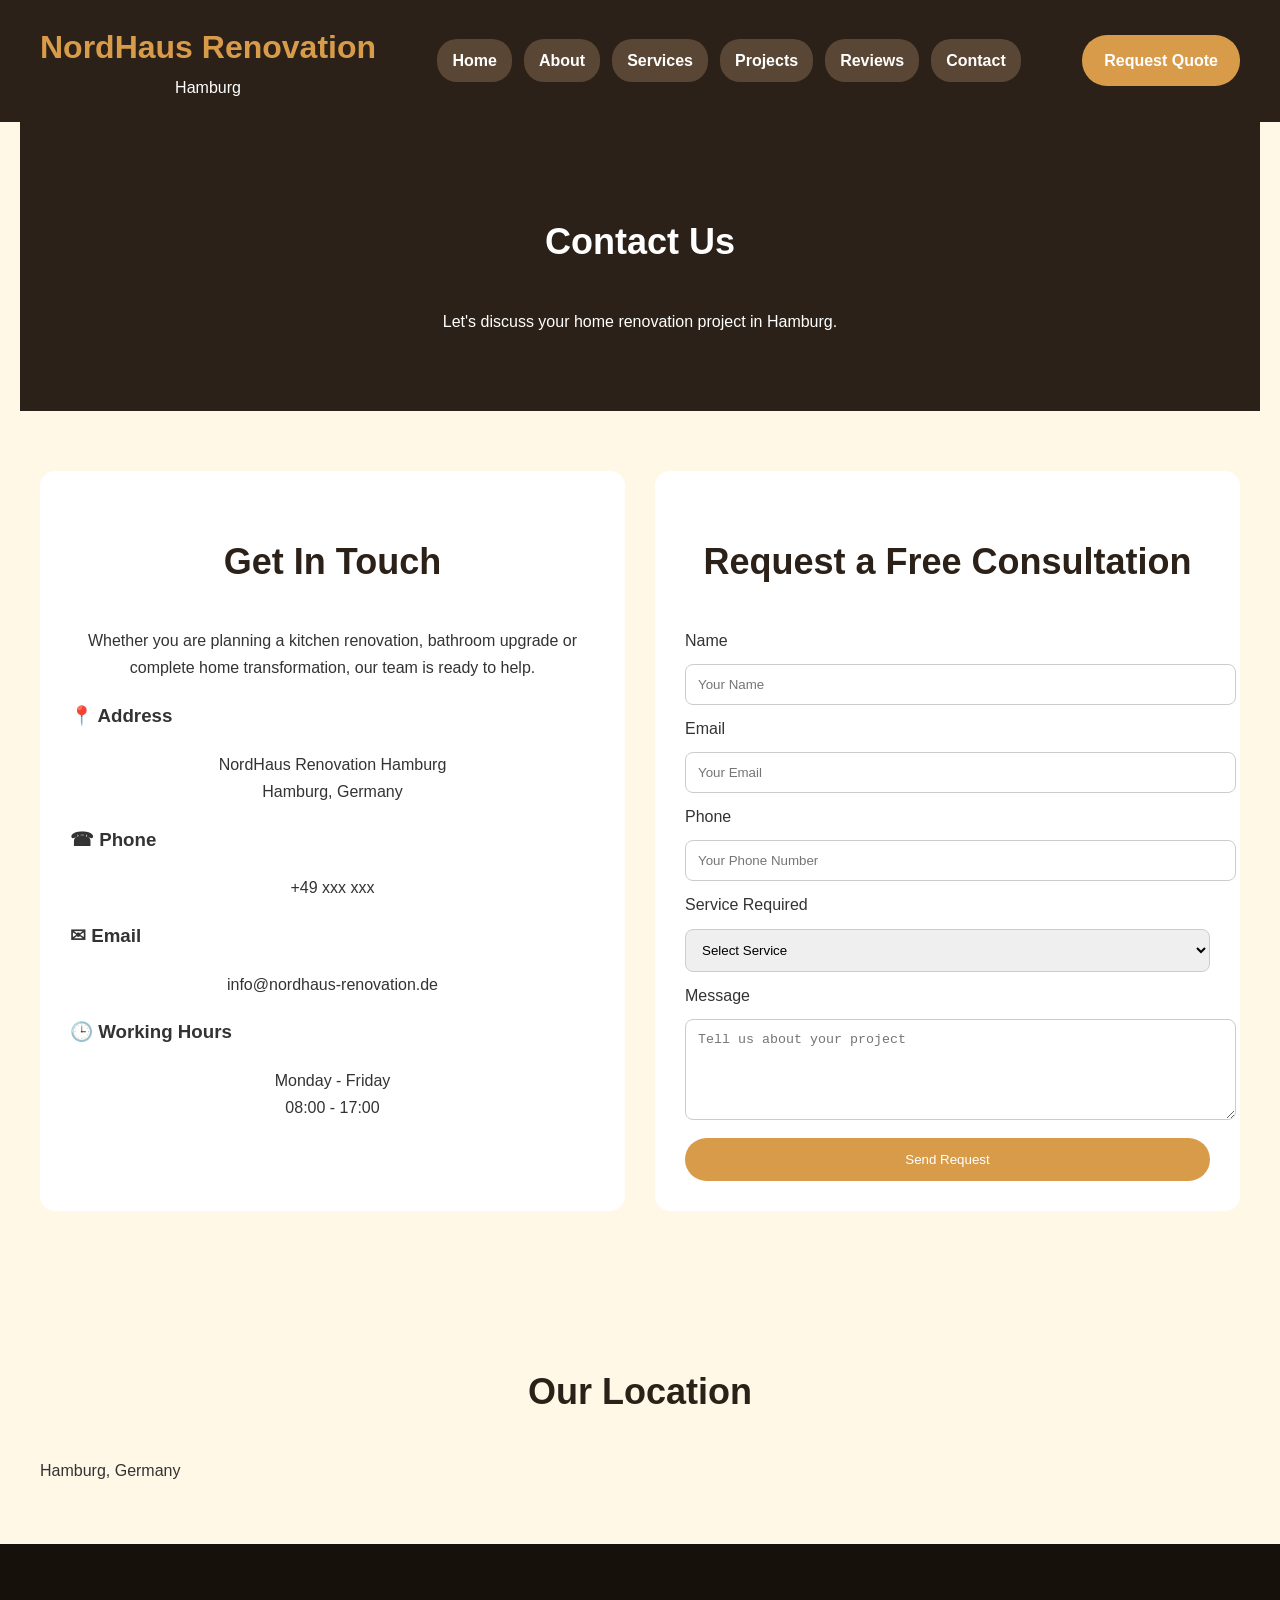
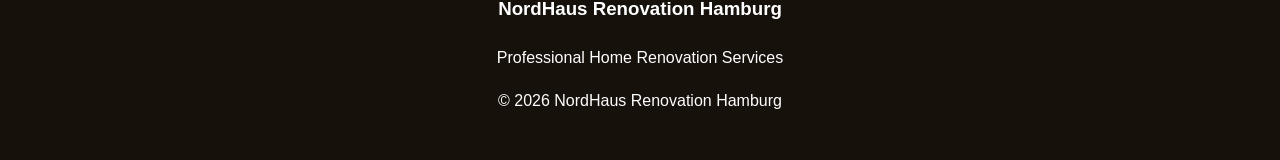
<file: contact.html>
<!DOCTYPE html>
<html lang="en">

<head>

<meta charset="UTF-8">

<meta name="viewport" content="width=device-width, initial-scale=1.0">

<title>
Contact NordHaus Renovation Hamburg
</title>

<link rel="stylesheet" href="css/style.css">

</head>


<body>


<!-- HEADER -->

<header>

<div class="header-container">


<div class="logo">

<h1>
NordHaus Renovation
</h1>

<p>
Hamburg
</p>

</div>


<nav>

<a href="index.html">Home</a>
<a href="about.html">About</a>
<a href="services.html">Services</a>
<a href="gallery.html">Projects</a>
<a href="reviews.html">Reviews</a>
<a href="contact.html">Contact</a>

</nav>


<a href="contact.html" class="quote-btn">
Request Quote
</a>


</div>

</header>





<!-- CONTACT HERO -->


<section class="page-hero">


<h2>
Contact Us
</h2>


<p>
Let's discuss your home renovation project in Hamburg.
</p>


</section>







<!-- CONTACT SECTION -->


<section class="contact-section">



<div class="contact-info">


<h2>
Get In Touch
</h2>


<p>
Whether you are planning a kitchen renovation,
bathroom upgrade or complete home transformation,
our team is ready to help.
</p>



<div class="info-box">


<h3>
📍 Address
</h3>

<p>
NordHaus Renovation Hamburg<br>
Hamburg, Germany
</p>


</div>




<div class="info-box">


<h3>
☎ Phone
</h3>

<p>
+49 xxx xxx
</p>


</div>





<div class="info-box">


<h3>
✉ Email
</h3>

<p>
info@nordhaus-renovation.de
</p>


</div>





<div class="info-box">


<h3>
🕒 Working Hours
</h3>

<p>
Monday - Friday<br>
08:00 - 17:00
</p>


</div>



</div>







<!-- FORM -->


<div class="contact-form">


<h2>
Request a Free Consultation
</h2>


<form>


<label>
Name
</label>

<input type="text" 
placeholder="Your Name">



<label>
Email
</label>

<input type="email"
placeholder="Your Email">



<label>
Phone
</label>

<input type="tel"
placeholder="Your Phone Number">



<label>
Service Required
</label>


<select>

<option>
Select Service
</option>

<option>
Kitchen Renovation
</option>

<option>
Bathroom Renovation
</option>

<option>
Painting & Flooring
</option>

<option>
Complete Renovation
</option>

</select>




<label>
Message
</label>


<textarea rows="5"
placeholder="Tell us about your project">
</textarea>



<button type="submit">
Send Request
</button>


</form>


</div>


</section>








<!-- MAP PLACEHOLDER -->


<section class="map-section">


<h2>
Our Location
</h2>


<div class="map-box">

Hamburg, Germany

</div>


</section>







<!-- FOOTER -->


<footer>


<h3>
NordHaus Renovation Hamburg
</h3>


<p>
Professional Home Renovation Services
</p>


<p>
© 2026 NordHaus Renovation Hamburg
</p>


</footer>



</body>

</html>
</file>
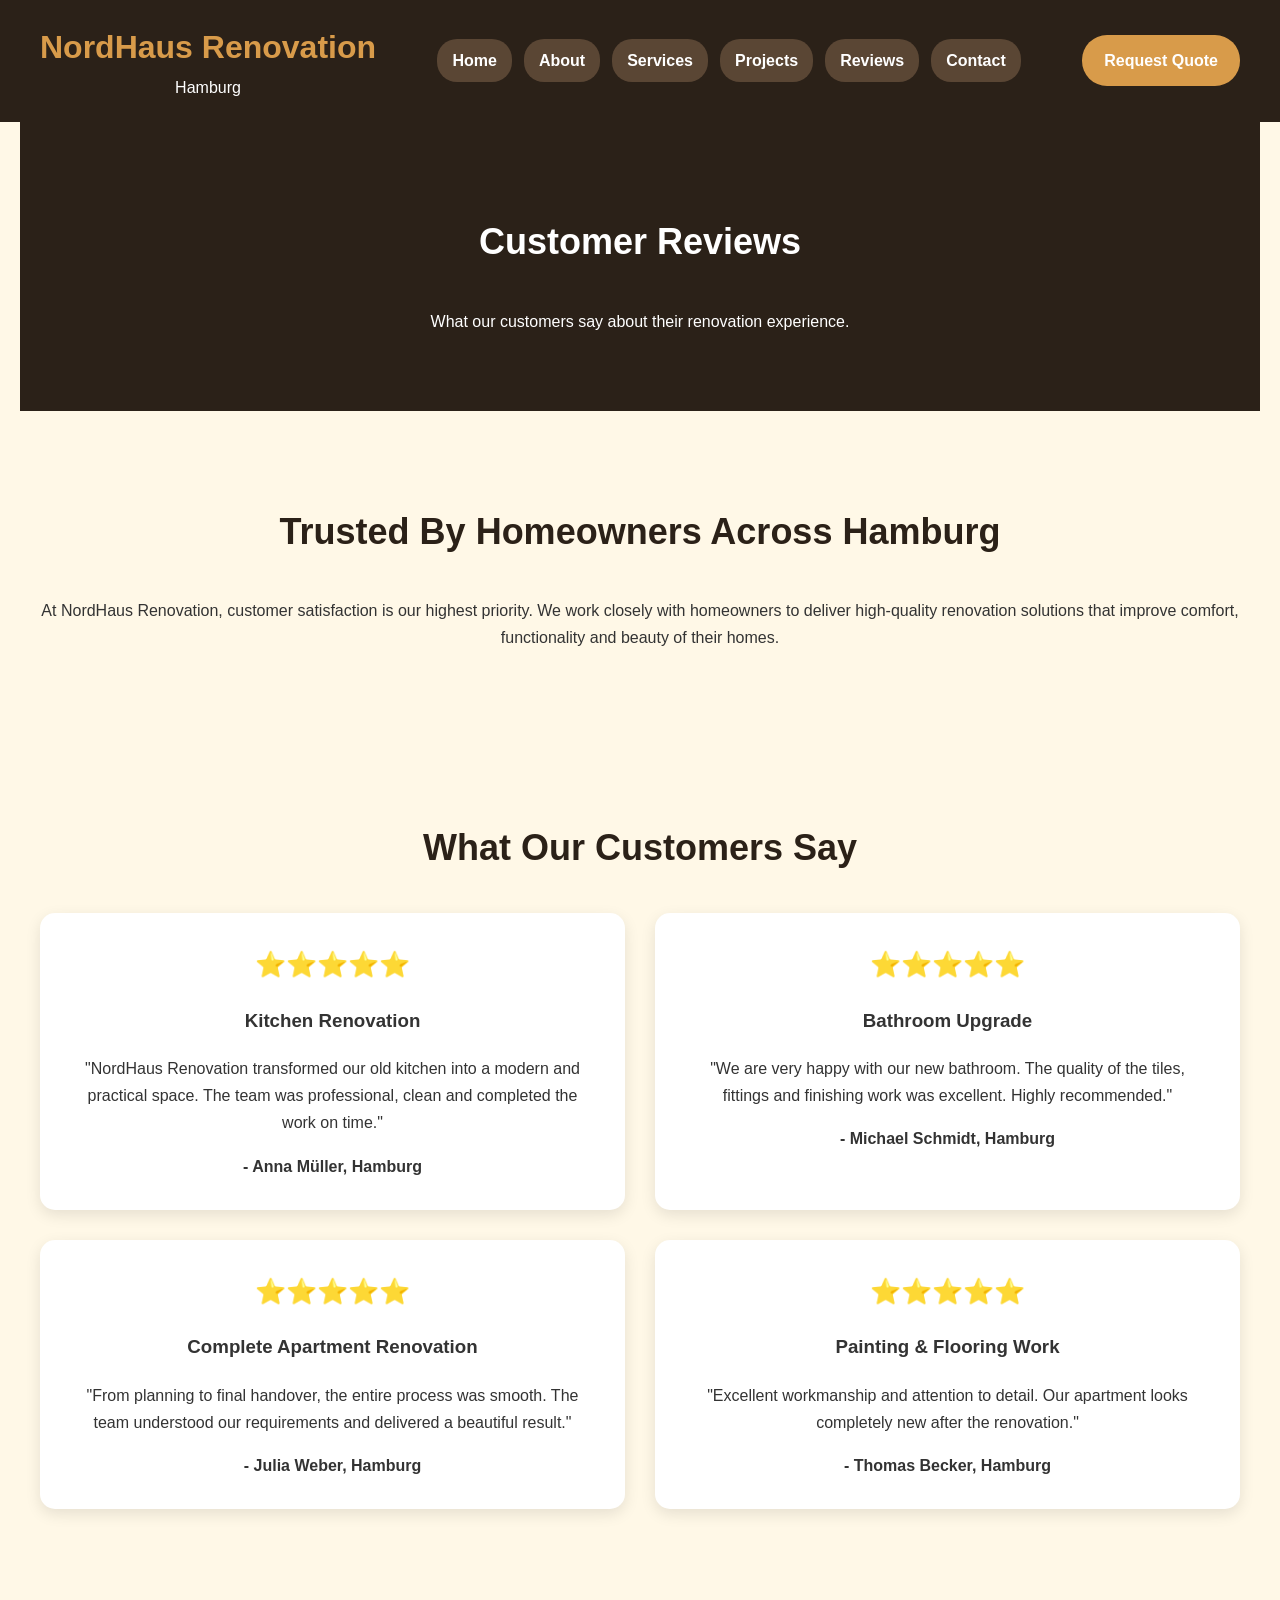
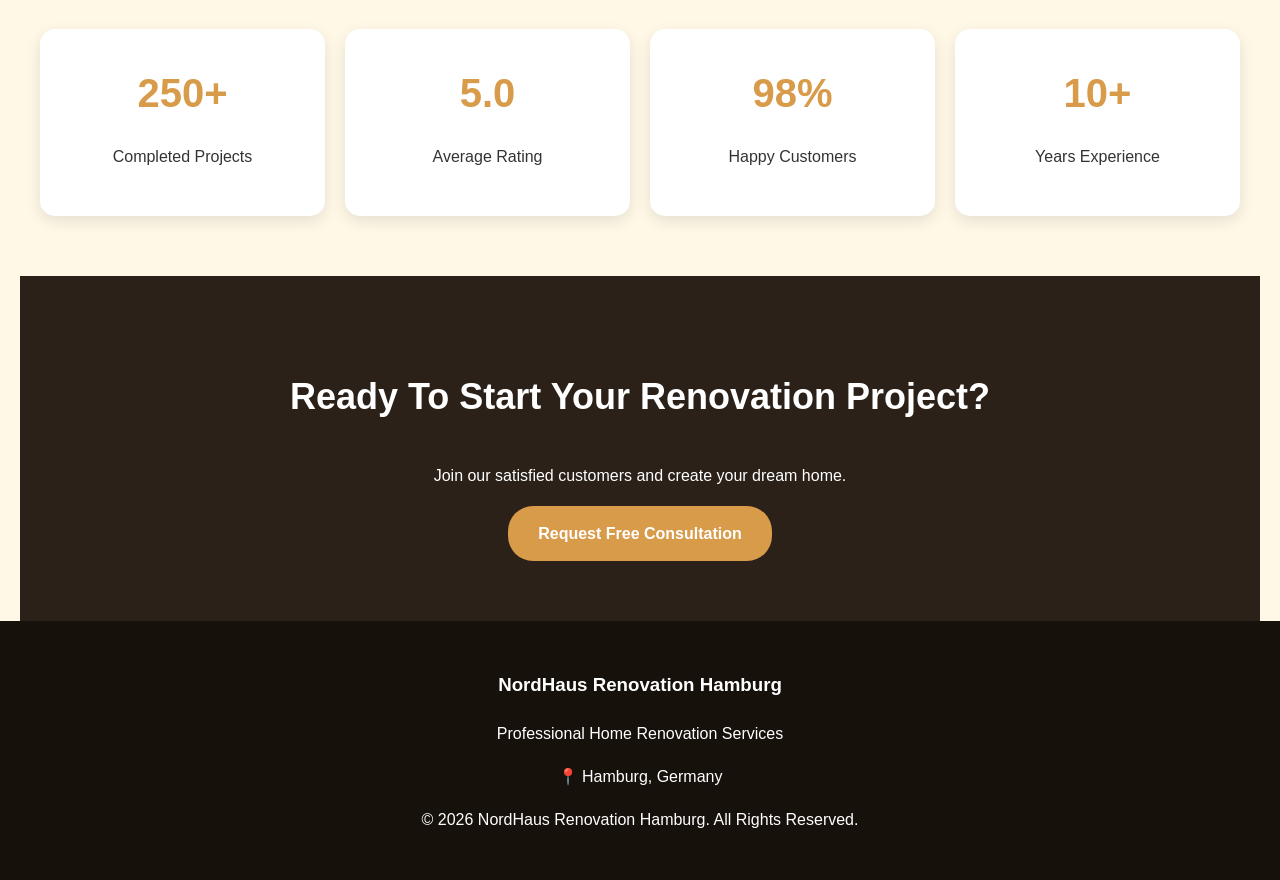
<file: reviews.html>
<!DOCTYPE html>
<html lang="en">

<head>

<meta charset="UTF-8">

<meta name="viewport" content="width=device-width, initial-scale=1.0">

<title>
Customer Reviews | NordHaus Renovation Hamburg
</title>

<link rel="stylesheet" href="css/style.css">

</head>


<body>



<!-- HEADER -->

<header>

<div class="header-container">


<div class="logo">

<h1>
NordHaus Renovation
</h1>

<p>
Hamburg
</p>

</div>



<nav>

<a href="index.html">Home</a>
<a href="about.html">About</a>
<a href="services.html">Services</a>
<a href="gallery.html">Projects</a>
<a href="reviews.html">Reviews</a>
<a href="contact.html">Contact</a>

</nav>



<a href="contact.html" class="quote-btn">
Request Quote
</a>


</div>

</header>






<!-- PAGE HERO -->


<section class="page-hero">


<h2>
Customer Reviews
</h2>


<p>
What our customers say about their renovation experience.
</p>


</section>








<!-- INTRO -->


<section class="intro">


<h2>
Trusted By Homeowners Across Hamburg
</h2>


<p>

At NordHaus Renovation, customer satisfaction is our highest
priority. We work closely with homeowners to deliver
high-quality renovation solutions that improve comfort,
functionality and beauty of their homes.

</p>


</section>








<!-- REVIEWS -->


<section class="reviews">


<h2>
What Our Customers Say
</h2>





<div class="review-container">





<div class="review-box">


<div class="stars">
⭐⭐⭐⭐⭐
</div>


<h3>
Kitchen Renovation
</h3>


<p>

"NordHaus Renovation transformed our old kitchen into a
modern and practical space. The team was professional,
clean and completed the work on time."

</p>


<strong>
- Anna Müller, Hamburg
</strong>


</div>








<div class="review-box">


<div class="stars">
⭐⭐⭐⭐⭐
</div>


<h3>
Bathroom Upgrade
</h3>


<p>

"We are very happy with our new bathroom. The quality of
the tiles, fittings and finishing work was excellent.
Highly recommended."

</p>


<strong>
- Michael Schmidt, Hamburg
</strong>


</div>








<div class="review-box">


<div class="stars">
⭐⭐⭐⭐⭐
</div>


<h3>
Complete Apartment Renovation
</h3>


<p>

"From planning to final handover, the entire process was
smooth. The team understood our requirements and delivered
a beautiful result."

</p>


<strong>
- Julia Weber, Hamburg
</strong>


</div>








<div class="review-box">


<div class="stars">
⭐⭐⭐⭐⭐
</div>


<h3>
Painting & Flooring Work
</h3>


<p>

"Excellent workmanship and attention to detail. Our apartment
looks completely new after the renovation."

</p>


<strong>
- Thomas Becker, Hamburg
</strong>


</div>






</div>


</section>








<!-- REVIEW HIGHLIGHTS -->


<section class="stats">



<div class="stat-box">

<h3>
250+
</h3>

<p>
Completed Projects
</p>

</div>




<div class="stat-box">

<h3>
5.0
</h3>

<p>
Average Rating
</p>

</div>




<div class="stat-box">

<h3>
98%
</h3>

<p>
Happy Customers
</p>

</div>




<div class="stat-box">

<h3>
10+
</h3>

<p>
Years Experience
</p>

</div>



</section>









<!-- CTA -->


<section class="contact-banner">


<h2>
Ready To Start Your Renovation Project?
</h2>


<p>

Join our satisfied customers and create your dream home.

</p>


<a href="contact.html" class="button">

Request Free Consultation

</a>


</section>








<!-- FOOTER -->


<footer>


<h3>
NordHaus Renovation Hamburg
</h3>


<p>
Professional Home Renovation Services
</p>


<p>
📍 Hamburg, Germany
</p>


<p>
© 2026 NordHaus Renovation Hamburg.
All Rights Reserved.
</p>


</footer>



</body>

</html>
</file>
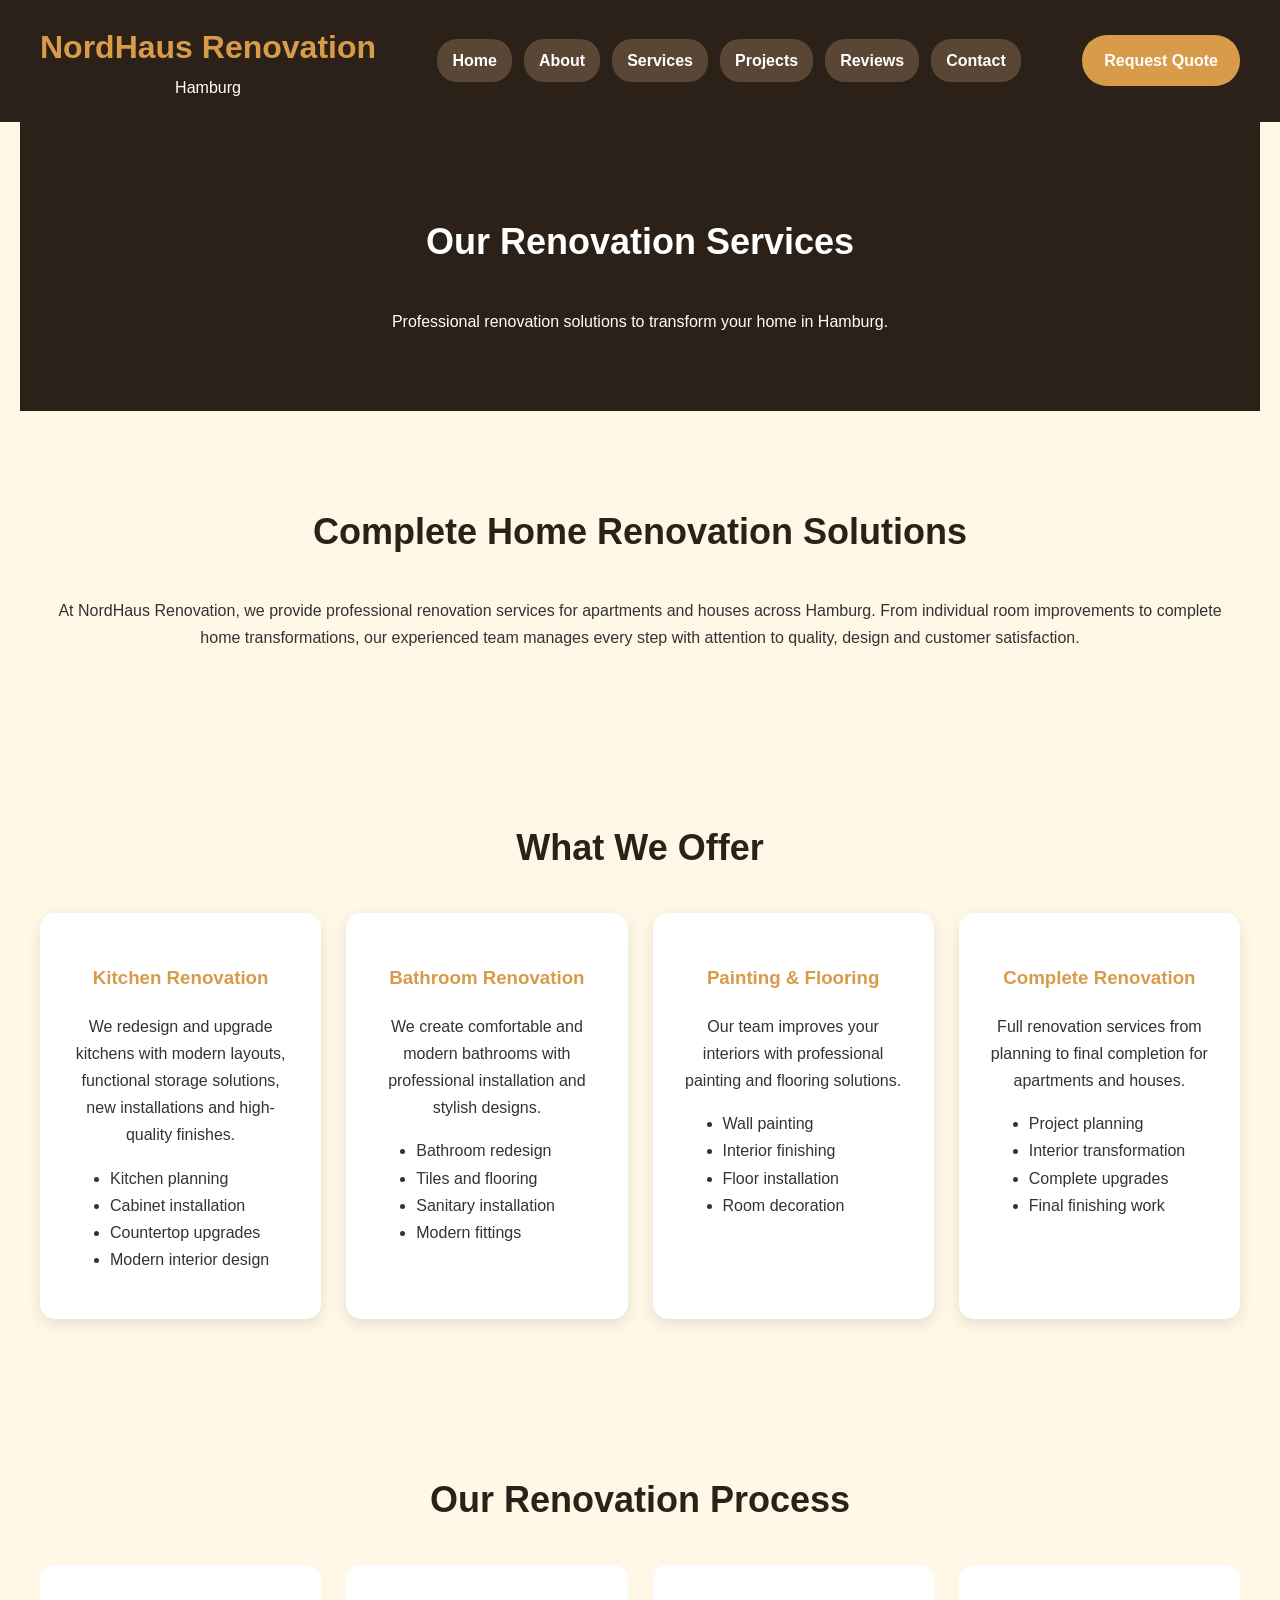
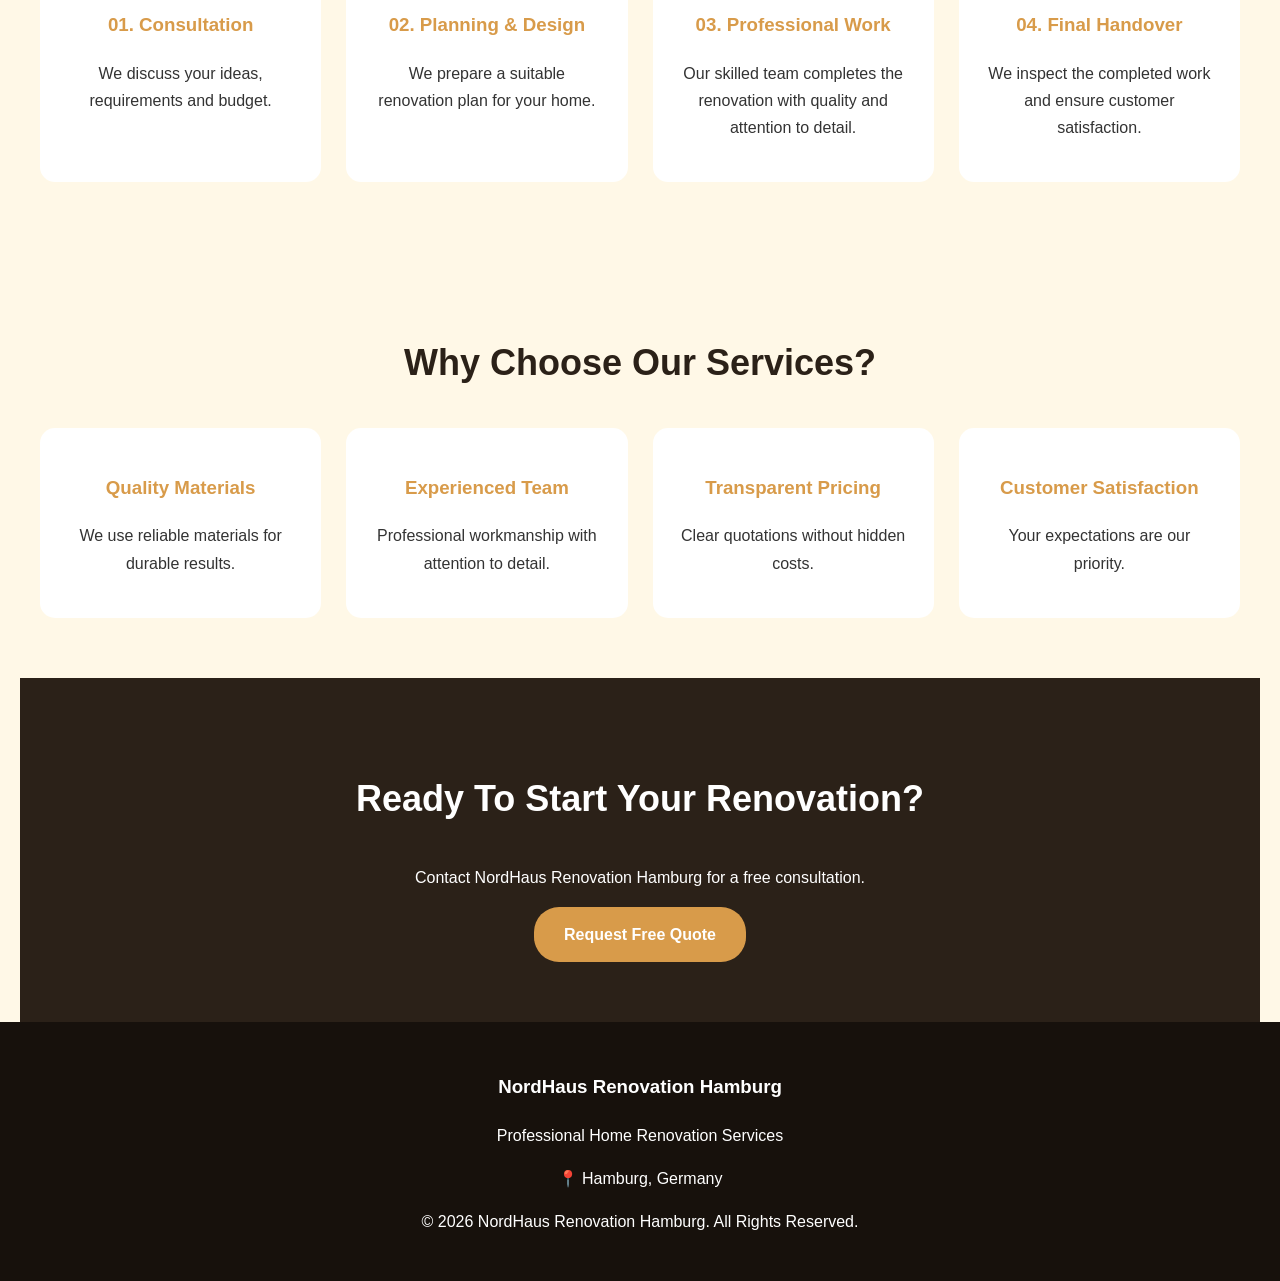
<file: services.html>
<!DOCTYPE html>
<html lang="en">

<head>

<meta charset="UTF-8">

<meta name="viewport" content="width=device-width, initial-scale=1.0">

<title>
Renovation Services | NordHaus Renovation Hamburg
</title>

<link rel="stylesheet" href="css/style.css">

</head>


<body>


<!-- HEADER -->

<header>

<div class="header-container">


<div class="logo">

<h1>
NordHaus Renovation
</h1>

<p>
Hamburg
</p>

</div>


<nav>

<a href="index.html">Home</a>
<a href="about.html">About</a>
<a href="services.html">Services</a>
<a href="gallery.html">Projects</a>
<a href="reviews.html">Reviews</a>
<a href="contact.html">Contact</a>

</nav>


<a href="contact.html" class="quote-btn">
Request Quote
</a>


</div>

</header>






<!-- PAGE HERO -->


<section class="page-hero">


<h2>
Our Renovation Services
</h2>


<p>
Professional renovation solutions to transform your home in Hamburg.
</p>


</section>








<!-- INTRODUCTION -->


<section class="intro">


<h2>
Complete Home Renovation Solutions
</h2>


<p>

At NordHaus Renovation, we provide professional renovation
services for apartments and houses across Hamburg.

From individual room improvements to complete home
transformations, our experienced team manages every step
with attention to quality, design and customer satisfaction.

</p>


</section>








<!-- SERVICES DETAILS -->


<section class="services">


<h2>
What We Offer
</h2>




<div class="service-container">





<div class="service-card">


<h3>
Kitchen Renovation
</h3>


<p>

We redesign and upgrade kitchens with modern layouts,
functional storage solutions, new installations and
high-quality finishes.

</p>


<ul>

<li>Kitchen planning</li>

<li>Cabinet installation</li>

<li>Countertop upgrades</li>

<li>Modern interior design</li>

</ul>


</div>






<div class="service-card">


<h3>
Bathroom Renovation
</h3>


<p>

We create comfortable and modern bathrooms with
professional installation and stylish designs.

</p>


<ul>

<li>Bathroom redesign</li>

<li>Tiles and flooring</li>

<li>Sanitary installation</li>

<li>Modern fittings</li>

</ul>


</div>







<div class="service-card">


<h3>
Painting & Flooring
</h3>


<p>

Our team improves your interiors with professional
painting and flooring solutions.

</p>


<ul>

<li>Wall painting</li>

<li>Interior finishing</li>

<li>Floor installation</li>

<li>Room decoration</li>

</ul>


</div>







<div class="service-card">


<h3>
Complete Renovation
</h3>


<p>

Full renovation services from planning to final completion
for apartments and houses.

</p>


<ul>

<li>Project planning</li>

<li>Interior transformation</li>

<li>Complete upgrades</li>

<li>Final finishing work</li>

</ul>


</div>



</div>


</section>









<!-- PROCESS -->


<section class="process">


<h2>
Our Renovation Process
</h2>




<div class="steps">



<div>

<h3>
01. Consultation
</h3>


<p>

We discuss your ideas, requirements and budget.

</p>


</div>





<div>

<h3>
02. Planning & Design
</h3>


<p>

We prepare a suitable renovation plan for your home.

</p>


</div>





<div>

<h3>
03. Professional Work
</h3>


<p>

Our skilled team completes the renovation with quality
and attention to detail.

</p>


</div>





<div>

<h3>
04. Final Handover
</h3>


<p>

We inspect the completed work and ensure customer
satisfaction.

</p>


</div>




</div>


</section>








<!-- WHY SERVICE SECTION -->


<section class="why-us">


<h2>
Why Choose Our Services?
</h2>



<div class="features">


<div>

<h3>
Quality Materials
</h3>

<p>
We use reliable materials for durable results.
</p>

</div>



<div>

<h3>
Experienced Team
</h3>

<p>
Professional workmanship with attention to detail.
</p>

</div>




<div>

<h3>
Transparent Pricing
</h3>

<p>
Clear quotations without hidden costs.
</p>

</div>




<div>

<h3>
Customer Satisfaction
</h3>

<p>
Your expectations are our priority.
</p>

</div>



</div>


</section>








<!-- CALL TO ACTION -->


<section class="contact-banner">


<h2>
Ready To Start Your Renovation?
</h2>


<p>

Contact NordHaus Renovation Hamburg for a free consultation.

</p>



<a href="contact.html" class="button">

Request Free Quote

</a>


</section>








<!-- FOOTER -->


<footer>


<h3>
NordHaus Renovation Hamburg
</h3>


<p>
Professional Home Renovation Services
</p>


<p>
📍 Hamburg, Germany
</p>


<p>
© 2026 NordHaus Renovation Hamburg.
All Rights Reserved.
</p>


</footer>




</body>

</html>
</file>
<file: css/style.css>
/
* ==========================
   RESET
========================== */

* {
    box-sizing:border-box;
}


body {

    margin:0;
    padding:0;
    font-family:Arial, Helvetica, sans-serif;
    color:#333;
    background:#FFF8E7;
    line-height:1.7;

}


img {

    max-width:100%;
    height:auto;

}




/* ==========================
   HEADER
========================== */


header {

    background:#2B2118;
    color:white;
    padding:20px;

}


.header-container {

    max-width:1200px;
    margin:auto;

    display:flex;
    align-items:center;
    justify-content:space-between;

    gap:20px;

}



.logo {

    text-align:center;

}


.logo h1 {

    margin:0;
    font-size:32px;
    color:#D89B4A;

}


.logo p {

    margin:0;
    color:white;

}





/* ==========================
   NAVIGATION
========================== */


nav {

    display:flex;
    gap:12px;
    justify-content:center;
    flex-wrap:wrap;

}


nav a {

    background:#5A4634;
    color:white;

    text-decoration:none;
    font-weight:bold;

    padding:8px 15px;

    border-radius:20px;

    transition:0.3s;

}


nav a:hover {

    background:#D89B4A;

}




.menu-toggle {

    display:none;

    font-size:32px;

    cursor:pointer;

    color:white;

}





.quote-btn {

    background:#D89B4A;

    color:white;

    padding:12px 22px;

    border-radius:25px;

    text-decoration:none;

    font-weight:bold;

}





/* ==========================
   HERO
========================== */


.hero {


    min-height:600px;


    background:

    linear-gradient(
    rgba(0,0,0,0.55),
    rgba(0,0,0,0.55)
    ),

    url("../images/hero.jpg");


    background-size:cover;

    background-position:center;


    display:flex;

    align-items:center;

    justify-content:center;


    text-align:center;


}




.hero-content {

    max-width:800px;

    padding:20px;

    color:white;

}



.hero h2 {

    font-size:52px;

    line-height:1.2;

}



.hero p {

    font-size:20px;

}





.button {


    display:inline-block;

    background:#D89B4A;

    color:white;

    padding:14px 30px;

    border-radius:25px;

    text-decoration:none;

    font-weight:bold;


}





/* ==========================
   GENERAL SECTIONS
========================== */


section {

    max-width:1200px;

    margin:auto;

    padding:60px 20px;

}



h2 {

    text-align:center;

    color:#2B2118;

    font-size:36px;

    margin-bottom:35px;

}


p {

    text-align:center;

}





/* ==========================
   STATS
========================== */


.stats {


    display:grid;

    grid-template-columns:repeat(4,1fr);

    gap:20px;


}



.stat-box {


    background:white;

    padding:30px;

    border-radius:15px;

    text-align:center;

    box-shadow:0 5px 15px rgba(0,0,0,0.1);


}



.stat-box h3 {


    color:#D89B4A;

    font-size:40px;

    margin:0;


}





/* ==========================
   ABOUT
========================== */


.about-intro {


    display:flex;

    gap:40px;

    align-items:center;


}



.about-image,
.about-text {

    width:50%;

}



.about-image img {


    border-radius:15px;


}





/* ==========================
   SERVICES
========================== */


.service-container {


    display:grid;

    grid-template-columns:repeat(4,1fr);

    gap:25px;


}



.service-card {


    background:white;

    padding:30px;

    border-radius:15px;

    text-align:center;

    box-shadow:0 5px 15px rgba(0,0,0,0.1);


}



.service-card h3 {

    color:#D89B4A;

}


.service-card ul {

    text-align:left;

}





/* ==========================
   FEATURES / PROCESS
========================== */


.features,
.steps {


    display:grid;

    grid-template-columns:repeat(4,1fr);

    gap:25px;


}



.features div,
.steps div {


    background:white;

    padding:25px;

    border-radius:15px;

    text-align:center;


}



.features h3,
.steps h3 {

    color:#D89B4A;

}





/* ==========================
   PROJECTS
========================== */


.project-gallery {


    display:grid;

    grid-template-columns:repeat(3,1fr);

    gap:30px;


}



.project-card {


    background:white;

    border-radius:15px;

    overflow:hidden;

    text-align:center;

    box-shadow:0 5px 15px rgba(0,0,0,0.1);


}



.project-card img {


    width:100%;

    height:250px;

    object-fit:cover;


}



.project-card h3 {

    color:#D89B4A;

}





/* ==========================
   REVIEWS
========================== */


.review-container {


    display:grid;

    grid-template-columns:repeat(2,1fr);

    gap:30px;


}



.review-box {


    background:white;

    padding:30px;

    border-radius:15px;

    text-align:center;

    box-shadow:0 5px 15px rgba(0,0,0,0.1);


}



.stars {


    color:#D89B4A;

    font-size:25px;


}





/* ==========================
   CONTACT
========================== */


.contact-section {


    display:grid;

    grid-template-columns:1fr 1fr;

    gap:30px;


}



.contact-info,
.contact-form {


    background:white;

    padding:30px;

    border-radius:15px;


}



.contact-form input,
.contact-form textarea,
.contact-form select {


    width:100%;

    padding:12px;

    margin:10px 0;

    border-radius:8px;

    border:1px solid #ccc;


}



.contact-form button {


    width:100%;

    background:#D89B4A;

    color:white;

    padding:14px;

    border:none;

    border-radius:25px;


}





/* ==========================
   PAGE HERO
========================== */


.page-hero {


    background:#2B2118;

    color:white;

    text-align:center;

    padding:60px 20px;


}



.page-hero h2 {

    color:white;

}





/* ==========================
   CONTACT BANNER
========================== */


.contact-banner {


    background:#2B2118;

    color:white;

    text-align:center;


}



.contact-banner h2 {

    color:white;

}





/* ==========================
   FOOTER
========================== */


footer {


    background:#17110C;

    color:white;

    text-align:center;

    padding:30px;


}






/* ==========================
   TABLET
========================== */


@media(max-width:900px){


.header-container {

    flex-direction:column;

}



.service-container,
.features,
.steps {

    grid-template-columns:repeat(2,1fr);

}



.stats {

    grid-template-columns:repeat(2,1fr);

}



.project-gallery {

    grid-template-columns:repeat(2,1fr);

}



.about-intro {

    flex-direction:column;

}



.about-image,
.about-text {

    width:100%;

}



.contact-section {

    grid-template-columns:1fr;

}


}





/* ==========================
   MOBILE
========================== */


@media(max-width:600px){


header {

    padding:15px;

}



.logo h1 {

    font-size:24px;

}



.menu-toggle {

    display:block;

}



nav {


    display:none;

    flex-direction:column;

    width:100%;


}



nav.show {

    display:flex;

}



nav a {

    width:100%;

    text-align:center;

}



.quote-btn {

    width:100%;

    text-align:center;

}



.hero {

    min-height:500px;

}



.hero h2 {

    font-size:30px;

}



.hero p {

    font-size:16px;

}



section {

    padding:40px 15px;

}



h2 {

    font-size:26px;

}



.stats,
.service-container,
.features,
.steps,
.project-gallery,
.review-container {


    grid-template-columns:1fr;


}



.project-card img {

    height:220px;

}



p {

    text-align:center;

}


}
</file>
